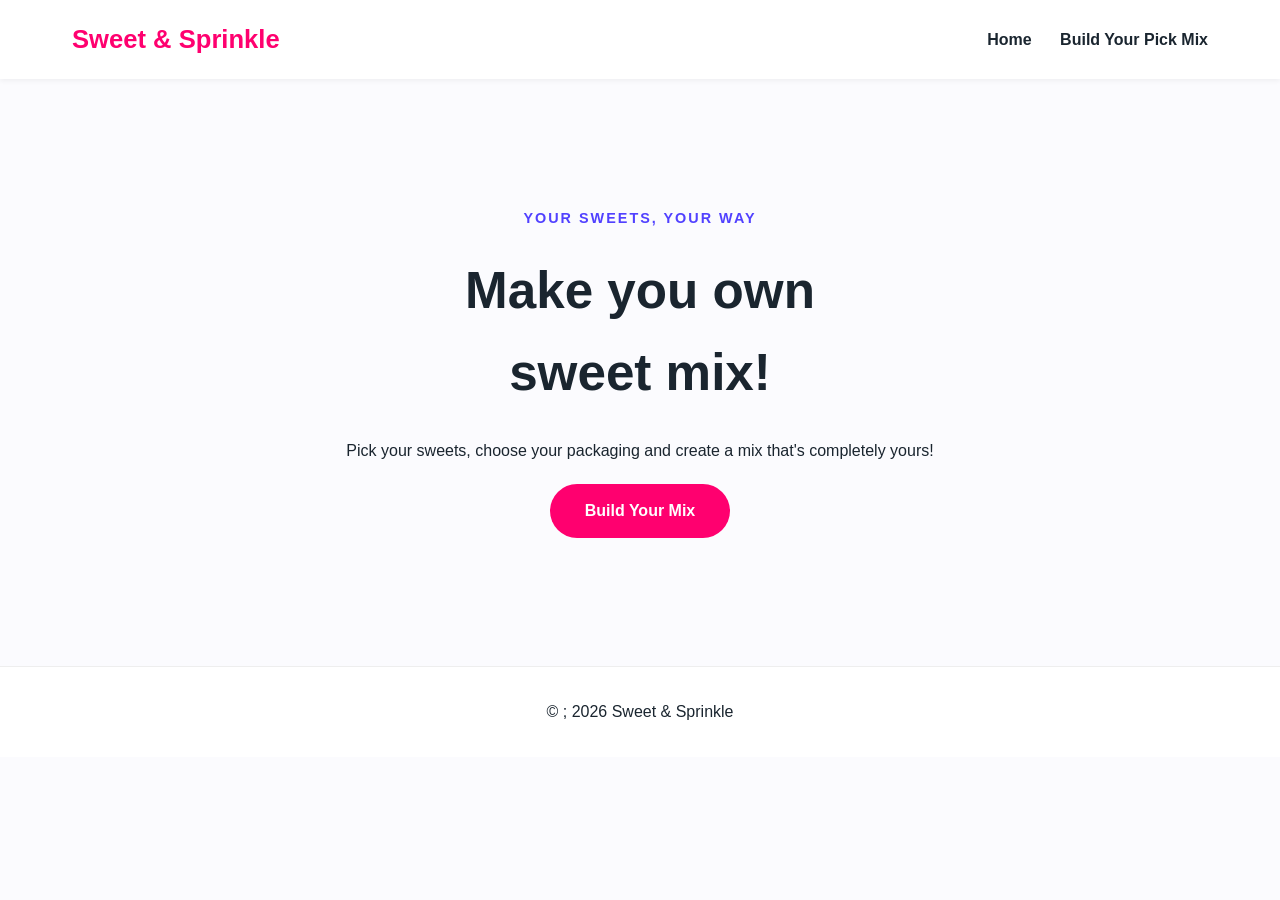
<file: index.html>
<!DOCTYPE html>
<html lang="en"> 
<head>
    <meta charset="UTF-8">
    <meta name="viewport" content="width=device-width, initial-scale=1.0">
    <meta name="description" content="Create your own delicious pick & mix at Sweet & Sprinkle">
    <title>Build Your Mix | Sweet & Sprinkle</title>
    <link rel="stylesheet" href="css/style.css">
    </head>
    <body>
        <header>
            <nav>
                <a href="index.html" class="logo"> Sweet & Sprinkle</a>
               <div class="nav-links"> 
                <a href="index.html">Home</a>
                <a href="build.html">Build Your Pick Mix</a>
            </div>
            </nav>
        </header>

        <main> 
            <section class="hero">
    <p class="eyebrow">YOUR SWEETS, YOUR WAY</p>
    <h1>Make you own<br>sweet mix!</h1>
    
    <!-- Added a class here to target this specific text block Below-->
    <p class="hero-description">Pick your sweets, choose your packaging and create a mix that's completely yours!</p>
    
    <a href="build.html" class="button">Build Your Mix</a>
</section>
        </main>
        <footer>
                <p>&copy ; 2026 Sweet & Sprinkle</p>
    </footer>
    </body>
</html>
</file>
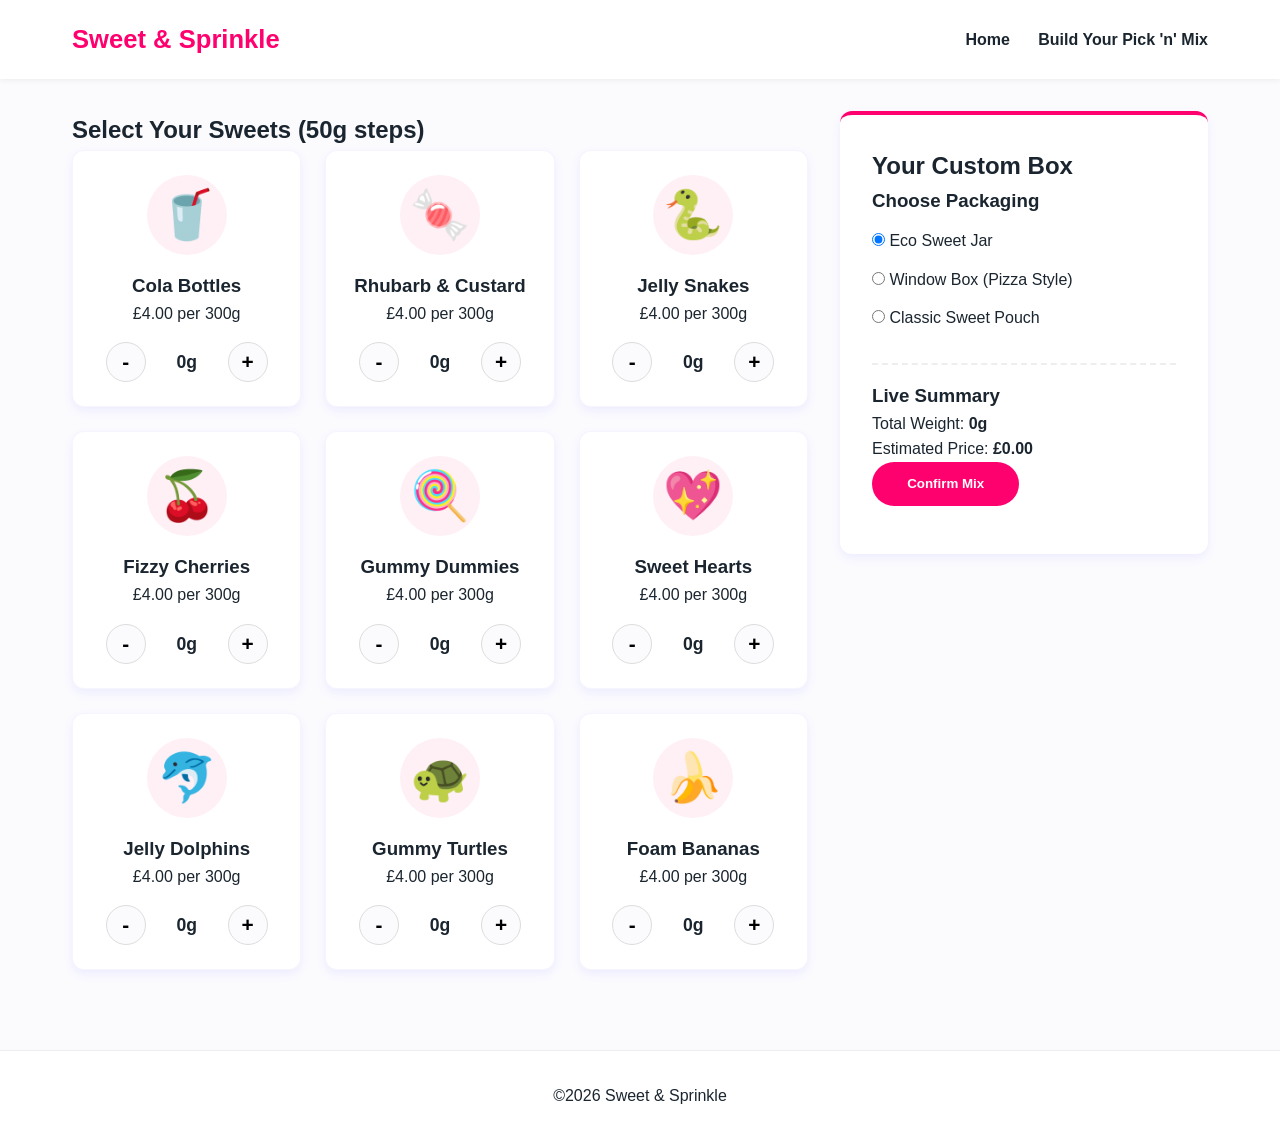
<file: build.html>
<!DOCTYPE html>
<html lang="en">
<head>
    <meta charset="UTF-8">
    <meta name="viewport" content="width=device-width, initial-scale=1.0">
    <meta name="description" content="Customise your pick and mix box at Sweet & Sprinkle">
    <title>Mix Builder | Sweet & Sprinkle</title>
    <!-- Linking  global styling stylesheet -->
    <link rel="stylesheet" href="css/style.css">
</head>
<body>
    <header>
        <nav>
            <a href="index.html" class="logo">Sweet & Sprinkle</a>
            <div class="nav-links">
                <a href="index.html">Home</a>
                <a href="build.html">Build Your Pick 'n' Mix</a>
            </div>
        </nav>
    </header>

    <main class="builder-container">
        <!-- Section 1: The Sweet Selection Grid containing all 8 custom varieties -->
        <section class="sweets-section">
            <h2>Select Your Sweets (50g steps)</h2>
                        <div class="sweets-grid">
                
                <!-- 1. Cola Bottles -->
                <div class="sweet-card">
                    <div class="sweet-icon">🥤</div>
                    <h3>Cola Bottles</h3>
                    <p class="sweet-price">£4.00 per 300g</p>
                    <div class="quantity-controls">
                        <button type="button" class="btn-qty minus" data-sweet="cola">-</button>
                        <span class="qty-display" id="qty-cola">0g</span>
                        <button type="button" class="btn-qty plus" data-sweet="cola">+</button>
                    </div>
                </div>

                <!-- 2. Rhubarb and Custard -->
                <div class="sweet-card">
                    <div class="sweet-icon">🍬</div>
                    <h3>Rhubarb & Custard</h3>
                    <p class="sweet-price">£4.00 per 300g</p>
                    <div class="quantity-controls">
                        <button type="button" class="btn-qty minus" data-sweet="rhubarb">-</button>
                        <span class="qty-display" id="qty-rhubarb">0g</span>
                        <button type="button" class="btn-qty plus" data-sweet="rhubarb">+</button>
                    </div>
                </div>

                <!-- 3. Jelly Snakes -->
                <div class="sweet-card">
                    <div class="sweet-icon">🐍</div>
                    <h3>Jelly Snakes</h3>
                    <p class="sweet-price">£4.00 per 300g</p>
                    <div class="quantity-controls">
                        <button type="button" class="btn-qty minus" data-sweet="snakes">-</button>
                        <span class="qty-display" id="qty-snakes">0g</span>
                        <button type="button" class="btn-qty plus" data-sweet="snakes">+</button>
                    </div>
                </div>

                <!-- 4. Fizzy Cherries -->
                <div class="sweet-card">
                    <div class="sweet-icon">🍒</div>
                    <h3>Fizzy Cherries</h3>
                    <p class="sweet-price">£4.00 per 300g</p>
                    <div class="quantity-controls">
                        <button type="button" class="btn-qty minus" data-sweet="cherries">-</button>
                        <span class="qty-display" id="qty-cherries">0g</span>
                        <button type="button" class="btn-qty plus" data-sweet="cherries">+</button>
                    </div>
                </div>

                <!-- 5. Gummy Dummies -->
                <div class="sweet-card">
                    <div class="sweet-icon">🍭</div>
                    <h3>Gummy Dummies</h3>
                    <p class="sweet-price">£4.00 per 300g</p>
                    <div class="quantity-controls">
                        <button type="button" class="btn-qty minus" data-sweet="dummies">-</button>
                        <span class="qty-display" id="qty-dummies">0g</span>
                        <button type="button" class="btn-qty plus" data-sweet="dummies">+</button>
                    </div>
                </div>

                <!-- 6. Hearts -->
                <div class="sweet-card">
                    <div class="sweet-icon">💖</div>
                    <h3>Sweet Hearts</h3>
                    <p class="sweet-price">£4.00 per 300g</p>
                    <div class="quantity-controls">
                        <button type="button" class="btn-qty minus" data-sweet="hearts">-</button>
                        <span class="qty-display" id="qty-hearts">0g</span>
                        <button type="button" class="btn-qty plus" data-sweet="hearts">+</button>
                    </div>
                </div>

                <!-- 7. Dolphins -->
                <div class="sweet-card">
                    <div class="sweet-icon">🐬</div>
                    <h3>Jelly Dolphins</h3>
                    <p class="sweet-price">£4.00 per 300g</p>
                    <div class="quantity-controls">
                        <button type="button" class="btn-qty minus" data-sweet="dolphins">-</button>
                        <span class="qty-display" id="qty-dolphins">0g</span>
                        <button type="button" class="btn-qty plus" data-sweet="dolphins">+</button>
                    </div>
                </div>

                <!-- 8. Turtles -->
                <div class="sweet-card">
                    <div class="sweet-icon">🐢</div>
                    <h3>Gummy Turtles</h3>
                    <p class="sweet-price">£4.00 per 300g</p>
                    <div class="quantity-controls">
                        <button type="button" class="btn-qty minus" data-sweet="turtles">-</button>
                        <span class="qty-display" id="qty-turtles">0g</span>
                        <button type="button" class="btn-qty plus" data-sweet="turtles">+</button>
                    </div>
                </div>

                <!-- 9. Foam Bananas -->
                <div class="sweet-card">
                    <div class="sweet-icon">🍌</div>
                    <h3>Foam Bananas</h3>
                    <p class="sweet-price">£4.00 per 300g</p>
                    <div class="quantity-controls">
                        <button type="button" class="btn-qty minus" data-sweet="bananas">-</button>
                        <span class="qty-display" id="qty-bananas">0g</span>
                        <button type="button" class="btn-qty plus" data-sweet="bananas">+</button>
                    </div>
                </div>

            </div>


        </section>

        <!-- Section 2: Packaging Radio Buttons & Total Order Summary Side Box -->
        <section class="summary-sidebar">
            <h2>Your Custom Box</h2>
            
            <div class="packaging-options">
                <h3>Choose Packaging</h3>
                <label>
                    <input type="radio" name="packaging" value="jar" checked> Eco Sweet Jar
                </label>
                <label>
                    <input type="radio" name="packaging" value="pizza-box"> Window Box (Pizza Style)
                </label>
                <label>
                    <input type="radio" name="packaging" value="pouch"> Classic Sweet Pouch
                </label>
            </div>

            <div class="order-totals">
                <h3>Live Summary</h3>
                <p>Total Weight: <strong id="total-weight">0g</strong></p>
                <p>Estimated Price: <strong id="total-price">£0.00</strong></p>
                <button type="button" id="btn-submit-order" class="button">Confirm Mix</button>
                <p id="order-confirmation" style="margin-top: 1rem; font-weight: bold;"></p>
            </div>
        </section>
    </main>

    <footer>
        <p>&copy;2026 Sweet & Sprinkle</p>
    </footer>

    <!-- Linking the JavaScript script file at the very bottom so elements load first -->
    <script src="js/script.js"></script>
</body>
</html>
</file>
<file: css/style.css>
/* Custom variables for the specific color theme */
:root {
    --brand-pink: #ff006f;       /* Vivid raspberry pink */
    --accent-blue: #5141ff;      /* Electric purple blue */
    --dark-text: #1a252f;        /* High-contrast dark charcoal for clear reading */
    --light-bg: #fbfbfe;         /* Soft, bright off-white background */
    --white: #ffffff;
    --card-shadow: 0 4px 10px rgba(81, 65, 255, 0.08); /* Subtle blue tint shadow */
}

/* Clear default browser spacing bugs */
* {
    margin: 0;
    padding: 0;
    box-sizing: border-box;
}

body {
    font-family: 'Segoe UI', Tahoma, Geneva, Verdana, sans-serif;
    background-color: var(--light-bg);
    color: var(--dark-text);
    line-height: 1.6;
}

/* Main sticky top header menu */
header {
    background-color: var(--white);
    box-shadow: 0 2px 5px rgba(0,0,0,0.05);
    position: sticky;
    top: 0;
    z-index: 1000;
}

nav {
    display: flex;
    justify-content: space-between;
    align-items: center;
    max-width: 1200px;
    margin: 0 auto;
    padding: 1.2rem 2rem;
}

nav .logo {
    font-size: 1.6rem;
    font-weight: bold;
    color: var(--brand-pink); /* Logo stands out in custom pink */
    text-decoration: none;
}

nav .nav-links a {
    color: var(--dark-text);
    text-decoration: none;
    margin-left: 1.5rem;
    font-weight: 600;
    transition: color 0.2s ease;
}

nav .nav-links a:hover {
    color: var(--accent-blue); /* Hover transitions to the electric blue */
}

/* Layout area for homepage text banner */
.hero {
    max-width: 800px;
    margin: 6rem auto;
    text-align: center;
    padding: 2rem;
}

.eyebrow {
    font-size: 0.9rem;
    letter-spacing: 2px;
    color: var(--accent-blue); /* Highlights the subheader text in blue */
    font-weight: bold;
    margin-bottom: 1rem;
}

.hero h1 {
    font-size: 3.2rem;
    margin-bottom: 1.5rem;
    color: var(--dark-text);
}

.hero p {
    margin-bottom: 20px;
}

/* Global rounded action buttons used across both pages */
.button {
    display: inline-block;
    background-color: var(--brand-pink); /* Primary button background */
    color: var(--white);
    padding: 0.9rem 2.2rem;
    text-decoration: none;
    border-radius: 50px;
    font-weight: bold;
    border: none;
    cursor: pointer;
    transition: transform 0.2s ease, background-color 0.2s ease;
}

.button:hover {
    background-color: #d6005d; /* Darkens the pink slightly on hover */
    transform: translateY(-2px);
}

/* Grid layout splitting the sweet picker from the total summary */
.builder-container {
    display: grid;
    grid-template-columns: 2fr 1fr; 
    gap: 2rem;
    max-width: 1200px;
    margin: 2rem auto;
    padding: 0 2rem;
}

.sweets-grid {
    display: grid;
    grid-template-columns: repeat(auto-fit, minmax(220px, 1fr));
    gap: 1.5rem;
}

/* Styled presentation card containers for individual sweets */
.sweet-card {
    background-color: var(--white);
    border-radius: 12px;
    padding: 1.5rem;
    text-align: center;
    box-shadow: var(--card-shadow);
    border: 1px solid rgba(81, 65, 255, 0.05);
}

.sweet-icon {
    font-size: 3rem;
    background-color: #fff0f6;
    width: 80px;
    height: 80px;
    line-height: 80px;
    border-radius: 50%;
    margin: 0 auto 1rem auto;
}


/* Alignment group layout for our plus and minus buttons */
.quantity-controls {
    display: flex;
    justify-content: center;
    align-items: center;
    margin-top: 1rem;
    gap: 1rem;
}

.btn-qty {
    background-color: var(--light-bg);
    border: 1px solid #ddd;
    width: 40px;
    height: 40px;
    border-radius: 50%;
    cursor: pointer;
    font-size: 1.3rem;
    font-weight: bold;
    transition: all 0.2s ease;
}

.btn-qty:hover {
    background-color: var(--accent-blue); /* Hover fills buttons with the electric blue */
    color: var(--white);
    border-color: var(--accent-blue);
}

.qty-display {
    font-size: 1.1rem;
    font-weight: 600;
    min-width: 50px;
}

/* Checkout summary card dashboard panel */
.summary-sidebar {
    background-color: var(--white);
    padding: 2rem;
    border-radius: 12px;
    box-shadow: var(--card-shadow);
    height: fit-content;
    border-top: 4px solid var(--brand-pink); /* Adds an neat top border accent line */
}

.packaging-options label {
    display: block;
    margin: 0.8rem 0;
    cursor: pointer;
    font-weight: 500;
}

.order-totals {
    margin-top: 2rem;
    padding-top: 1rem;
    border-top: 2px dashed #eee;
}

footer {
    text-align: center;
    padding: 2rem;
    background-color: var(--white);
    margin-top: 5rem;
    border-top: 1px solid #eee;
}

/* Mobile fluid scaling rule to stack panels vertically on phones */
@media (max-width: 768px) {
    .builder-container {
        grid-template-columns: 1fr; 
    }
}
</file>
